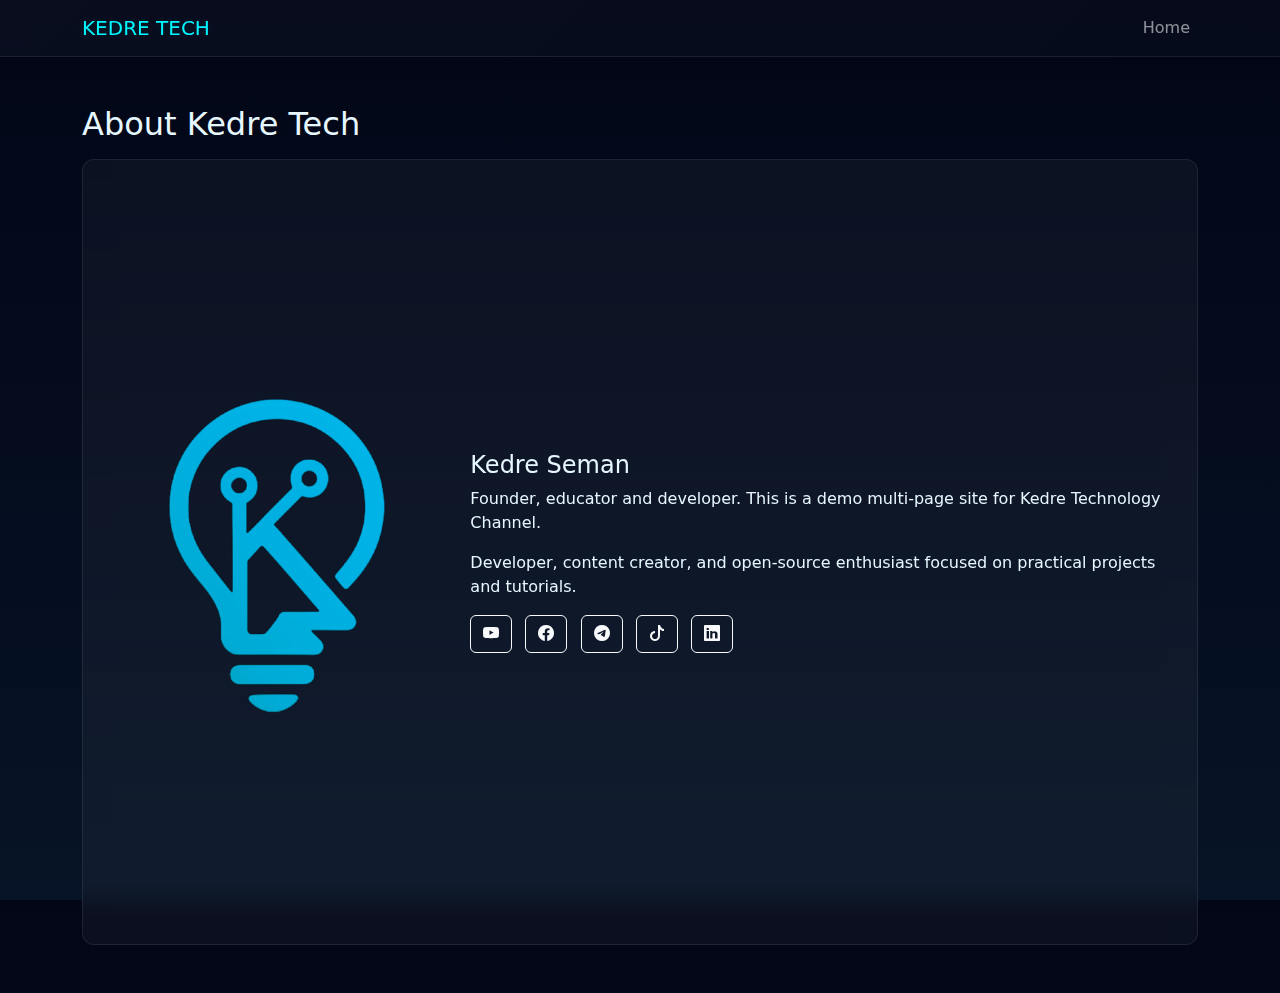
<file: about.html>
<!doctype html>
<html lang="en">
  <head>
    <meta charset="utf-8"><meta name="viewport" content="width=device-width,initial-scale=1">
    <title>About - Kedre Tech</title>
    <link href="https://cdn.jsdelivr.net/npm/bootstrap@5.3.2/dist/css/bootstrap.min.css" rel="stylesheet">
    <link href="https://cdn.jsdelivr.net/npm/bootstrap-icons@1.11.3/font/bootstrap-icons.css" rel="stylesheet">
    <link rel="stylesheet" href="styles.css">
  </head>
  <body>
    <nav class="navbar navbar-expand-lg navbar-dark glass-nav"><div class="container"><a class="navbar-brand neon" href="index.html">KEDRE TECH</a><button class="navbar-toggler" type="button" data-bs-toggle="collapse" data-bs-target="#nav"> <span class="navbar-toggler-icon"></span></button><div class="collapse navbar-collapse" id="nav"><ul class="navbar-nav ms-auto"><li class="nav-item"><a class="nav-link" href="index.html">Home</a></li></ul></div></div></nav>
    <main class="py-5">
      <div class="container">
        <h2 data-i18n="about_title">About Kedre Tech</h2>
        <div class="glass-card p-4 mt-3">
          <div class="row align-items-center">
            <div class="col-md-4"><img src="assets/logo.png" class="img-fluid" alt="founder"></div>
            <div class="col-md-8">
              <h4 data-i18n="founder_name">Kedre Seman</h4>
              <p data-i18n="founder_role">Founder, educator and developer. This is a demo multi-page site for Kedre Technology Channel.</p>
              <p class="mt-2" data-i18n="founder_bio">Developer, content creator, and open-source enthusiast focused on practical projects and tutorials.</p>
              <div class="mt-3">
                <a class="btn btn-outline-light me-2" href="https://www.youtube.com/" target="_blank" rel="noopener noreferrer" aria-label="YouTube"><i class="bi bi-youtube"></i></a>
                <a class="btn btn-outline-light me-2" href="https://www.facebook.com/" target="_blank" rel="noopener noreferrer" aria-label="Facebook"><i class="bi bi-facebook"></i></a>
                <a class="btn btn-outline-light me-2" href="https://t.me/" target="_blank" rel="noopener noreferrer" aria-label="Telegram"><i class="bi bi-telegram"></i></a>
                <a class="btn btn-outline-light me-2" href="https://www.tiktok.com/" target="_blank" rel="noopener noreferrer" aria-label="TikTok"><i class="bi bi-tiktok"></i></a>
                <a class="btn btn-outline-light" href="https://www.linkedin.com/" target="_blank" rel="noopener noreferrer" aria-label="LinkedIn"><i class="bi bi-linkedin"></i></a>
              </div>
            </div>
          </div>
        </div>
      </div>
    </main>
    <script src="https://cdn.jsdelivr.net/npm/bootstrap@5.3.2/dist/js/bootstrap.bundle.min.js"></script>
  </body>
</html>
</file>
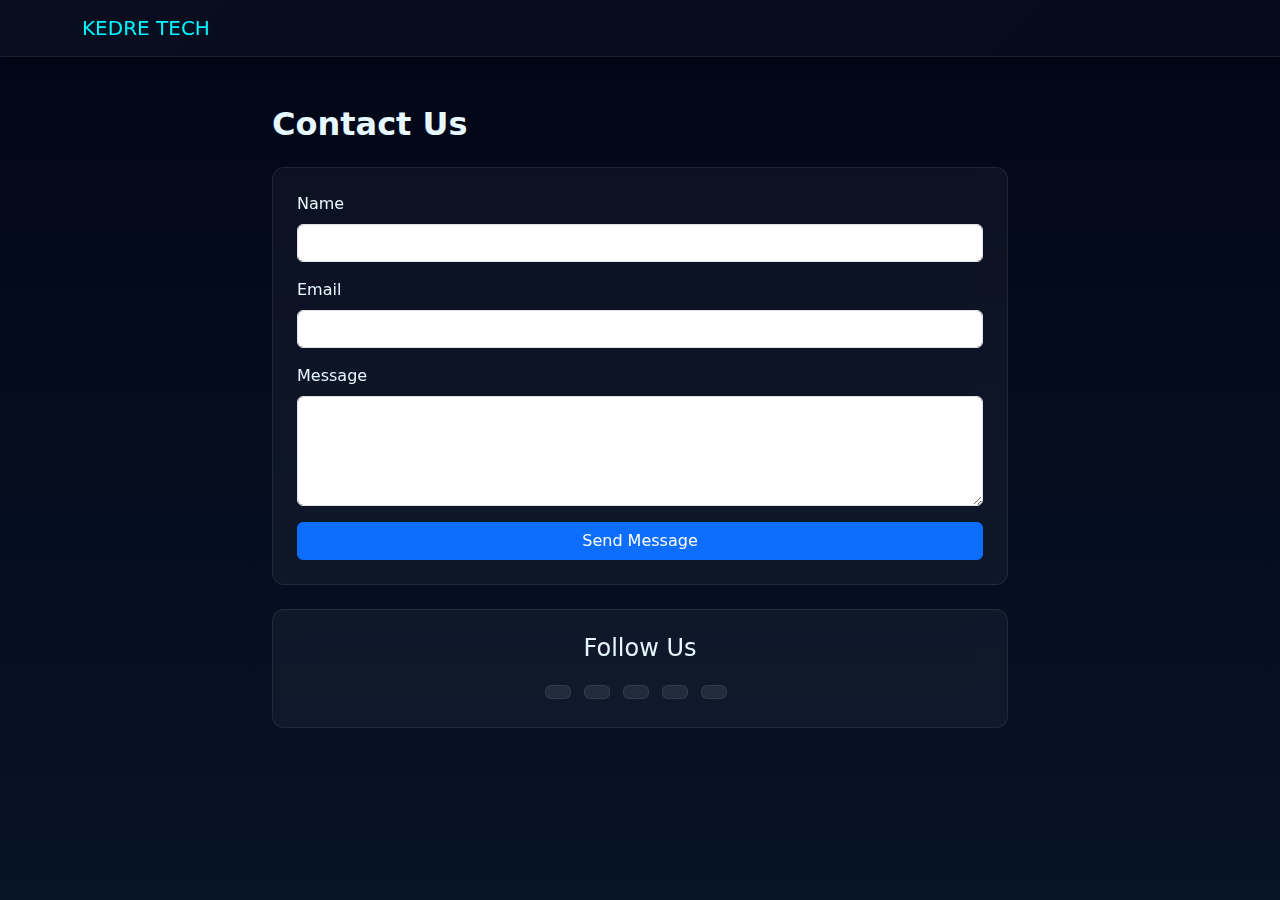
<file: contact.html>
<!doctype html>
<html lang="en">

<head>
	<meta charset="utf-8">
	<meta name="viewport" content="width=device-width,initial-scale=1">
	<title>Contact - Kedre Tech</title>
	<link href="https://cdn.jsdelivr.net/npm/bootstrap@5.3.2/dist/css/bootstrap.min.css" rel="stylesheet">
	<link rel="stylesheet" href="styles.css">
</head>

<body>
	<nav class="navbar navbar-dark glass-nav">
		<div class="container"><a class="navbar-brand neon" href="index.html">KEDRE TECH</a></div>
	</nav>
	<main class="py-5 container">
		<div class="row justify-content-center">
			<div class="col-lg-8">
				<h2 class="fw-bold mb-4" data-i18n="contact_title">Contact Us</h2>
				<div class="glass-card p-4">
					<form id="contactFormPage">
						<div class="mb-3">
							<label class="form-label" data-i18n="form_name">Name</label>
							<input type="text" id="name" class="form-control" required>
						</div>
						<div class="mb-3">
							<label class="form-label" data-i18n="form_email">Email</label>
							<input type="email" id="email" class="form-control" required>
						</div>
						<div class="mb-3">
							<label class="form-label" data-i18n="form_message">Message</label>
							<textarea id="message" class="form-control" rows="4" required></textarea>
						</div>
						<button class="btn btn-primary w-100" type="submit" data-i18n="form_send">Send Message</button>
					</form>
				</div>

				<div class="glass-card p-4 mt-4 text-center">
					<h4 class="mb-3">Follow Us</h4>
					<div>
						<a class="btn btn-outline-light social-btn me-2" href="https://www.youtube.com/@kedres22" target="_blank"
							rel="noopener noreferrer" aria-label="YouTube" title="YouTube"><i
								class="bi bi-youtube"></i></a>
						<a class="btn btn-outline-light social-btn me-2" href="https://facebook.com/akmel.seman"
							target="_blank" rel="noopener noreferrer" aria-label="Facebook" title="Facebook"><i
								class="bi bi-facebook"></i></a>
						<a class="btn btn-outline-light social-btn me-2" href="https://t.me/kedretech" target="_blank"
							rel="noopener noreferrer" aria-label="Telegram" title="Telegram"><i
								class="bi bi-telegram"></i></a>
						<a class="btn btn-outline-light social-btn me-2"
							href="https://tiktok.com/@kedres22?_t=ZM-8uhaBxAXCbP&_r=1" target="_blank"
							rel="noopener noreferrer" aria-label="TikTok" title="TikTok"><i
								class="bi bi-tiktok"></i></a>
						<a class="btn btn-outline-light social-btn me-2" href="https://wa.me/qr/VWMMPEZQISFAP1"
							target="_blank" rel="noopener noreferrer" aria-label="WhatsApp" title="WhatsApp"><i
								class="bi bi-whatsapp"></i></a>
					</div>
				</div>
			</div>
		</div>
	</main>
</body>

</html>
</file>
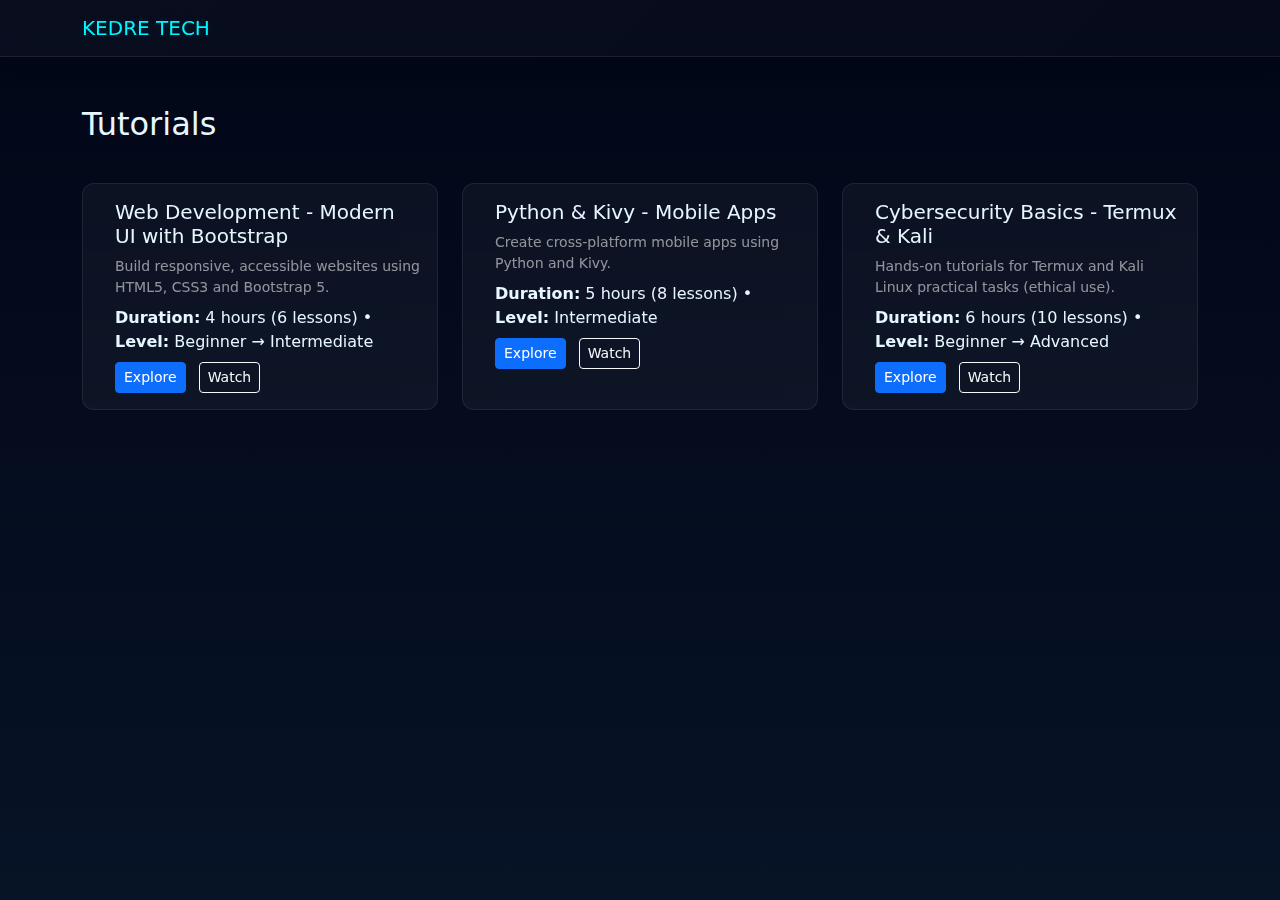
<file: tutorials.html>
<!doctype html>
<html lang="en">
  <head>
    <meta charset="utf-8"><meta name="viewport" content="width=device-width,initial-scale=1">
    <title>Tutorials - Kedre Tech</title>
    <link href="https://cdn.jsdelivr.net/npm/bootstrap@5.3.2/dist/css/bootstrap.min.css" rel="stylesheet">
    <link rel="stylesheet" href="styles.css">
  </head>
  <body>
    <nav class="navbar navbar-expand-lg navbar-dark glass-nav"><div class="container"><a class="navbar-brand neon" href="index.html">KEDRE TECH</a></div></nav>
    <main class="py-5 container">
      <h2 data-i18n="tutorials_title">Tutorials</h2>
      <div id="tutorialGrid" class="row g-4 mt-3">
        <!-- Tutorials rendered by tutorials.js -->
      </div>

      <!-- Tutorial Detail Modal -->
      <div class="modal fade" id="tutorialModal" tabindex="-1">
        <div class="modal-dialog modal-lg modal-dialog-centered">
          <div class="modal-content bg-transparent border-0">
            <div class="modal-body p-0">
              <div class="glass-card p-4">
                <button type="button" class="btn-close btn-close-white float-end" data-bs-dismiss="modal" aria-label="Close" title="Close"></button>
                <div id="tutorialDetail"></div>
              </div>
            </div>
          </div>
        </div>
      </div>
    </main>
    <script src="tutorials.js"></script>
    <script src="https://cdn.jsdelivr.net/npm/bootstrap@5.3.2/dist/js/bootstrap.bundle.min.js"></script>
  </body>
</html>
</file>
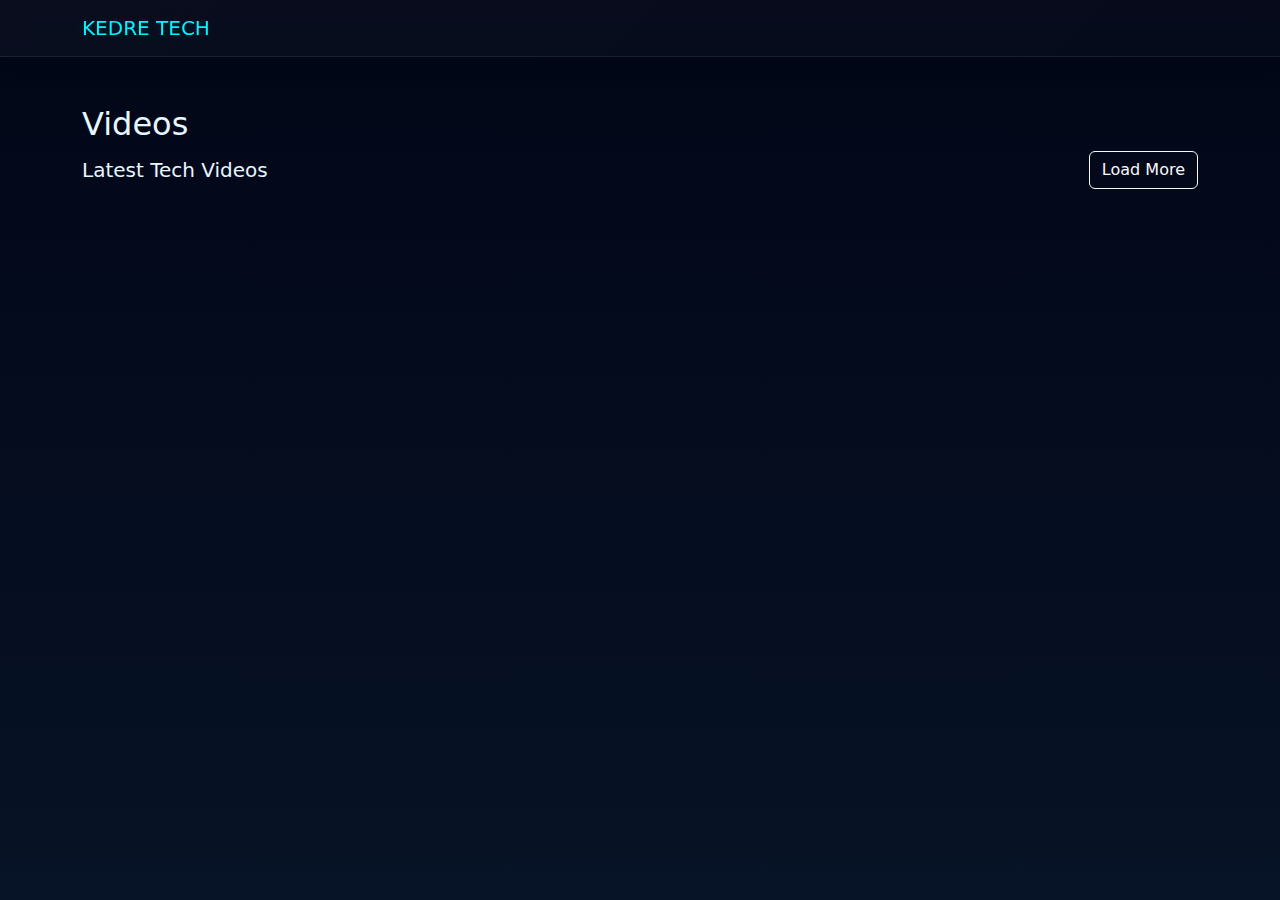
<file: videos.html>
<!doctype html>
<html lang="en"><head><meta charset="utf-8"><meta name="viewport" content="width=device-width,initial-scale=1"><title>Videos - Kedre Tech</title><link href="https://cdn.jsdelivr.net/npm/bootstrap@5.3.2/dist/css/bootstrap.min.css" rel="stylesheet"><link rel="stylesheet" href="styles.css"></head><body>
<nav class="navbar navbar-dark glass-nav"><div class="container"><a class="navbar-brand neon" href="index.html">KEDRE TECH</a></div></nav>
<main class="py-5 container">
	<h2 data-i18n="videos_title">Videos</h2>
	<div class="d-flex justify-content-between align-items-center mb-4">
		<h5 class="mb-0" data-i18n="videos_title">Latest Tech Videos</h5>
		<button id="loadMoreVideos" class="btn btn-outline-light" data-i18n="load_more">Load More</button>
	</div>
	<div id="videoGridPage" class="row g-4 mt-3"></div>
</main>
<script src="main.js"></script>
<script src="videos.js"></script>
<script>document.addEventListener('DOMContentLoaded', ()=>{ document.getElementById('videoGridPage').innerHTML = document.getElementById('videoGrid') ? document.getElementById('videoGrid').innerHTML : ''; /* fallback if index already rendered */ });</script>
</body></html>
</file>
<file: styles.css>
:root {
  --bg-start: #020617;
  --bg-end: #071326;
  --glass: rgba(255, 255, 255, 0.04);
  --glass-border: rgba(255, 255, 255, 0.08);
  --accent: #00f6ff;
  --accent-2: #00d1ff;
  --text: #e6f7ff;
  --text-muted: rgba(255, 255, 255, 0.55);
  --card-bg: rgba(255, 255, 255, 0.04);
  --nav-bg: linear-gradient(135deg, rgba(255, 255, 255, 0.03), rgba(255, 255, 255, 0.02));
  --hero-overlay: linear-gradient(120deg, #001129 0%, #042b43 50%, #001129 100%);
  --footer-wave: #071326;
}

body.light-mode {
  --bg-start: #f0f4f8;
  --bg-end: #ffffff;
  --glass: rgba(255, 255, 255, 0.6);
  --glass-border: rgba(0, 0, 0, 0.1);
  --accent: #0066cc;
  --accent-2: #004c99;
  --text: #1a202c;
  --text-muted: rgba(0, 0, 0, 0.6);
  --card-bg: rgba(255, 255, 255, 0.7);
  --nav-bg: linear-gradient(135deg, rgba(255, 255, 255, 0.9), rgba(255, 255, 255, 0.8));
  --hero-overlay: linear-gradient(120deg, #e0e7ff 0%, #f0f4f8 50%, #ffffff 100%);
  --footer-wave: #ffffff;
}

* {
  box-sizing: border-box;
}

html,
body {
  height: 100%;
  background: linear-gradient(180deg, var(--bg-start) 0%, var(--bg-end) 100%);
  color: var(--text);
  font-family: Inter, system-ui, Segoe UI, Roboto, Helvetica, Arial, sans-serif;
  transition: background 0.3s ease, color 0.3s ease;
}

a {
  color: var(--accent);
}

.glass-card {
  background: var(--card-bg);
  border: 1px solid var(--glass-border);
  backdrop-filter: blur(12px);
  border-radius: 12px;
  color: var(--text);
  transition: background 0.3s ease, border-color 0.3s ease, color 0.3s ease;
}

.glass-nav {
  background: var(--nav-bg);
  backdrop-filter: blur(10px);
  box-shadow: 0 6px 18px rgba(0, 0, 0, 0.1);
  border-bottom: 1px solid var(--glass-border);
}

.neon {
  color: var(--accent);
  text-shadow: 0 0 8px rgba(0, 246, 255, 0.12), 0 0 24px rgba(0, 209, 255, 0.06);
}

body.light-mode .neon {
  text-shadow: none; /* Reduce glow in light mode for better readability */
  font-weight: 700;
}

.hero {
  min-height: 100vh;
  position: relative;
  overflow: hidden;
  padding-top: 90px;
}

.hero-bg {
  position: absolute;
  inset: 0;
  background: var(--hero-overlay);
  filter: blur(30px);
  opacity: 0.6;
  z-index: 0;
  transition: background 0.3s ease;
}

.hero-title {
  letter-spacing: 0.06em;
}

.hero-sub {
  color: var(--text);
  opacity: 0.9;
}

.floating-icons {
  position: absolute;
  inset: auto 0 40px 0;
  display: flex;
  gap: 28px;
  justify-content: center;
  z-index: 2;
  font-size: 28px;
  opacity: 0.9;
  animation: floaty 8s ease-in-out infinite;
}

.floating-icons i {
  color: var(--accent);
  filter: drop-shadow(0 4px 18px rgba(0, 214, 255, 0.12));
}

.shadow-glow {
  box-shadow: 0 6px 30px rgba(0, 214, 255, 0.06);
}

.bg-dark-section {
  background: linear-gradient(180deg, rgba(255, 255, 255, 0.01), rgba(255, 255, 255, 0.00));
}

.founder-img {
  width: 80px;
  height: 80px;
  border-radius: 12px;
  border: 1px solid var(--glass-border);
}

.preloader {
  position: fixed;
  inset: 0;
  background: linear-gradient(180deg, var(--bg-start), var(--bg-end));
  display: flex;
  align-items: center;
  justify-content: center;
  z-index: 9999;
}

.preloader .loader svg {
  animation: spin 1.6s linear infinite;
}

.preloader .loader circle {
  stroke: var(--accent);
}

.floating-btn {
  position: fixed;
  border-radius: 14px;
  padding: 12px 14px;
  border: none;
  background: linear-gradient(135deg, var(--accent), var(--accent-2));
  color: #fff;
  box-shadow: 0 8px 30px rgba(0, 214, 255, 0.12);
  z-index: 999;
  cursor: pointer;
  transition: transform 0.2s;
}

.floating-btn:hover {
  transform: scale(1.1);
}

.theme-toggle {
  right: 20px;
  bottom: 20px;
}

.back-top {
  left: 20px;
  bottom: 20px;
}

/* Store floating button */
.store-btn {
  right: 20px;
  bottom: 84px;
  background: linear-gradient(135deg, #00d1ff, #00ffa3);
  color: #002;
}

/* logo image in navbar */
.logo-img {
  width: 40px;
  height: auto;
  display: inline-block;
}

.navbar-brand .brand-text {
  letter-spacing: 0.04em;
}


.footer {
  background: transparent;
  color: var(--text-muted);
  position: relative;
}

.footer-wave svg {
  display: block;
  width: 100%;
  height: 56px;
}

.footer-wave path {
  fill: var(--footer-wave);
  transition: fill 0.3s ease;
}

/* Video thumbnail hover */
.video-thumb {
  position: relative;
  border-radius: 12px;
  overflow: hidden;
}

.video-thumb img {
  transition: transform .35s ease, filter .35s ease;
}

.video-thumb:hover img {
  transform: scale(1.06);
  filter: drop-shadow(0 10px 30px rgba(0, 214, 255, 0.12));
}

/* Modal glass content */
.modal .glass-card {
  box-shadow: 0 12px 40px rgba(2, 6, 23, 0.6);
}

@keyframes spin {
  to {
    transform: rotate(360deg)
  }
}

@keyframes floaty {
  0% {
    transform: translateY(0)
  }

  50% {
    transform: translateY(-18px)
  }

  100% {
    transform: translateY(0)
  }
}

/* small helpers */
.text-muted {
  color: var(--text-muted) !important;
}

/* Social Buttons Premium Styling */
.social-btn {
  border: 1px solid var(--glass-border);
  background: var(--glass);
  backdrop-filter: blur(4px);
  transition: all 0.3s cubic-bezier(0.4, 0, 0.2, 1);
  position: relative;
  overflow: hidden;
  color: var(--text);
}

.social-btn:hover {
  background: var(--accent);
  border-color: var(--accent);
  color: #fff;
  box-shadow: 0 0 20px rgba(0, 246, 255, 0.4);
  transform: translateY(-4px) scale(1.05);
}

.social-btn:active {
  transform: translateY(-1px) scale(0.98);
}
</file>
